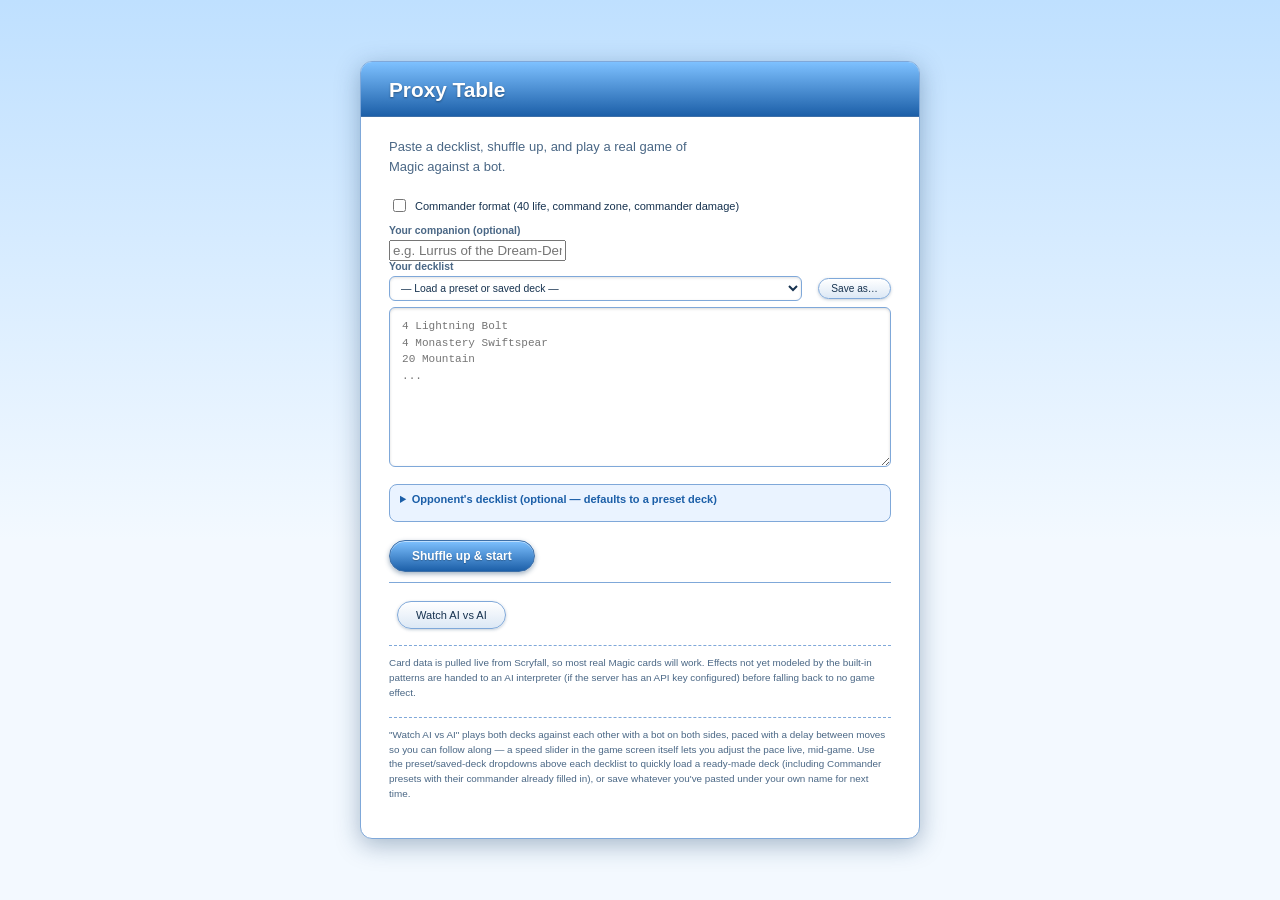
<file: index.html>
<!DOCTYPE html>
<html lang="en">
<head>
<meta charset="UTF-8" />
<meta name="viewport" content="width=device-width, initial-scale=1.0" />
<title>Proxy Table — play Magic against a bot</title>
<link rel="stylesheet" href="styles.css" />
</head>
<body>

  <div id="setup-screen" class="screen">
    <div id="setup-card" class="setup-card">
      <h1>Proxy&nbsp;Table</h1>
      <p class="tagline">Paste a decklist, shuffle up, and play a real game of Magic against a bot.</p>

      <label class="checkbox-label"><input type="checkbox" id="commander-toggle" /> Commander format (40 life, command zone, commander damage)</label>

      <div id="commander-fields" hidden>
        <label class="field-label" for="commander-input">Your commander</label>
        <input type="text" id="commander-input" placeholder="e.g. Aurelia, the Warleader — partners: Name + Name" />
      </div>

      <label class="field-label" for="companion-input">Your companion (optional)</label>
      <input type="text" id="companion-input" placeholder="e.g. Lurrus of the Dream-Den" />

      <label class="field-label" for="deck-input">Your decklist</label>
      <div class="deck-library-row">
        <select class="saved-deck-select" id="mine-deck-select" data-slot="mine">
          <option value="">— Load a preset or saved deck —</option>
        </select>
        <button type="button" class="secondary-button small-button" id="mine-save-button" data-slot="mine">Save as…</button>
      </div>
      <textarea id="deck-input" spellcheck="false" placeholder="4 Lightning Bolt&#10;4 Monastery Swiftspear&#10;20 Mountain&#10;..."></textarea>

      <details id="opponent-details">
        <summary>Opponent's decklist (optional — defaults to a preset deck)</summary>
        <div id="opponent-commander-fields" hidden>
          <label class="field-label" for="opponent-commander-input">Opponent's commander</label>
          <input type="text" id="opponent-commander-input" placeholder="e.g. Slimefoot, the Stowaway — partners: Name + Name" />
        </div>
        <div class="deck-library-row">
          <select class="saved-deck-select" id="theirs-deck-select" data-slot="theirs">
            <option value="">— Load a preset or saved deck —</option>
          </select>
          <button type="button" class="secondary-button small-button" id="theirs-save-button" data-slot="theirs">Save as…</button>
        </div>
        <textarea id="opponent-deck-input" spellcheck="false" placeholder="Leave blank to play against the built-in deck"></textarea>
      </details>

      <div id="setup-error" class="error-text" hidden></div>
      <button id="start-button" class="primary-button">Shuffle up & start</button>
      <div class="watch-row">
        <button id="watch-button" class="secondary-button">Watch AI vs AI</button>
      </div>
      <p class="hint">Card data is pulled live from Scryfall, so most real Magic cards will work. Effects not yet modeled by the built-in patterns are handed to an AI interpreter (if the server has an API key configured) before falling back to no game effect.</p>
      <p class="hint">"Watch AI vs AI" plays both decks against each other with a bot on both sides, paced with a delay between moves so you can follow along — a speed slider in the game screen itself lets you adjust the pace live, mid-game. Use the preset/saved-deck dropdowns above each decklist to quickly load a ready-made deck (including Commander presets with their commander already filled in), or save whatever you've pasted under your own name for next time.</p>
    </div>

    <div id="analyze-card" class="setup-card" hidden>
      <h1>Analyzing your deck…</h1>
      <p id="analyze-status" class="tagline">Checking which cards need extra help…</p>
      <div id="analyze-bar-track"><div id="analyze-bar-fill"></div></div>
      <p class="hint">Cards the built-in patterns already understand don't need this step — only ones with unusual wording get sent for AI interpretation, and each card is only ever analyzed once (future games with it start instantly).</p>
    </div>
  </div>

  <script type="module" src="src/setup.js"></script>
</body>
</html>
</file>
<file: styles.css>
:root {
  /* Early-2000s portal palette (AOL/Yahoo-era): sky-blue page, white
     "window" panels with a glossy blue gradient title bar, pill-shaped
     gradient buttons, orange accents, soft drop shadows, rounded corners. */
  --body-bg-start: #BFE0FF;
  --body-bg-end: #F3F9FF;
  --panel-bg: #FFFFFF;
  --panel-bg-alt: #EAF3FF;
  --header-start: #7EC1FF;
  --header-end: #1C5FA8;
  --header-bg: #1C5FA8;
  --header-text: #FFFFFF;
  --border: #7FA8D9;
  --border-dark: #3D6FA8;
  --text: #16324F;
  --text-dim: #4A6785;
  --link: #0033CC;
  --accent: #CC3333;
  --accent-bright: #FF4D4D;
  --good: #2FA84F;
  --gold: #FF9E1B;
  --card-bg: #F0E9D2;
  --card-text: #1A1610;
  --font-display: Verdana, Arial, sans-serif;
  --font-body: Verdana, Arial, sans-serif;
  /* kept for any stray reference */
  --ink: var(--text);
  --ink-soft: var(--panel-bg);
  --parchment: var(--card-bg);
  --parchment-dim: var(--border);
  --crimson: var(--accent);
  --crimson-bright: var(--accent-bright);
  --forest: var(--good);
  --line: var(--border);
}

* { box-sizing: border-box; }

html, body {
  margin: 0;
  height: 100%;
  background: var(--body-bg-end);
  color: var(--text);
  font-family: var(--font-body);
  font-size: 13px;
}

a { color: var(--link); }

.screen { height: 100%; }

/* ---------- setup screen ---------- */

#setup-screen {
  display: flex;
  align-items: center;
  justify-content: center;
  padding: 24px;
  background: linear-gradient(180deg, var(--body-bg-start), var(--body-bg-end) 60%);
}

.setup-card {
  width: 100%;
  max-width: 560px;
  background: var(--panel-bg);
  border: 1px solid var(--border);
  border-radius: 12px;
  box-shadow: 0 6px 24px rgba(20, 60, 100, 0.35);
  padding: 0 28px 26px;
  overflow: hidden;
}

.setup-card h1 {
  font-family: var(--font-display);
  font-size: 1.6rem;
  font-weight: bold;
  margin: 0 -28px 20px;
  padding: 16px 28px 14px;
  color: var(--header-text);
  background: linear-gradient(180deg, var(--header-start), var(--header-end));
  text-shadow: 0 1px 2px rgba(0,0,0,0.35);
  border-bottom: 1px solid var(--border-dark);
}

.tagline {
  color: var(--text-dim);
  margin: 0 0 20px;
  line-height: 1.5;
  max-width: 46ch;
}

.field-label {
  display: block;
  font-size: 0.8rem;
  font-weight: bold;
  color: var(--text-dim);
  margin-bottom: 4px;
}

.checkbox-label {
  display: flex;
  align-items: center;
  gap: 6px;
  font-size: 0.85rem;
  color: var(--text);
  margin: 12px 0 10px;
  cursor: pointer;
}

#commander-input, #opponent-commander-input {
  width: 100%;
  background: #FFFFFF;
  border: 1px solid var(--border);
  border-radius: 6px;
  color: var(--text);
  font-family: var(--font-body);
  font-size: 0.88rem;
  padding: 7px 10px;
  margin-bottom: 12px;
  box-shadow: inset 0 1px 3px rgba(0,0,0,0.15);
}

#commander-input:focus, #opponent-commander-input:focus {
  outline: none;
  border-color: var(--header-bg);
  box-shadow: 0 0 0 2px rgba(28, 95, 168, 0.3);
}

#deck-input, #opponent-deck-input {
  width: 100%;
  min-height: 160px;
  background: #FFFFFF;
  border: 1px solid var(--border);
  border-radius: 6px;
  color: var(--text);
  font-family: 'Courier New', Courier, monospace;
  font-size: 0.85rem;
  padding: 10px 12px;
  resize: vertical;
  line-height: 1.5;
  box-shadow: inset 0 1px 3px rgba(0,0,0,0.15);
}

#deck-input:focus, #opponent-deck-input:focus {
  outline: none;
  border-color: var(--header-bg);
  box-shadow: 0 0 0 2px rgba(28, 95, 168, 0.3);
}

details {
  margin: 14px 0 8px;
  border: 1px solid var(--border);
  border-radius: 8px;
  background: var(--panel-bg-alt);
  padding: 8px 10px;
}

details summary {
  cursor: pointer;
  color: var(--header-bg);
  font-weight: bold;
  font-size: 0.85rem;
  margin-bottom: 8px;
}

.primary-button {
  background: linear-gradient(180deg, var(--header-start), var(--header-end));
  color: var(--header-text);
  border: 1px solid var(--border-dark);
  border-radius: 16px;
  padding: 8px 22px;
  font-size: 0.92rem;
  font-weight: bold;
  font-family: var(--font-body);
  cursor: pointer;
  margin-top: 10px;
  box-shadow: 0 2px 5px rgba(20, 60, 100, 0.4), inset 0 1px 0 rgba(255,255,255,0.5);
  text-shadow: 0 1px 1px rgba(0,0,0,0.25);
}

.primary-button:hover { background: linear-gradient(180deg, #96D0FF, #2A70C4); }
.primary-button:active { box-shadow: inset 0 2px 5px rgba(0,0,0,0.35); }
.primary-button:disabled { opacity: 0.5; cursor: default; box-shadow: none; }

.secondary-button {
  background: linear-gradient(180deg, #FFFFFF, #DCE8F5);
  color: var(--text);
  border: 1px solid var(--border);
  border-radius: 16px;
  padding: 7px 18px;
  font-size: 0.85rem;
  font-family: var(--font-body);
  cursor: pointer;
  margin-top: 8px;
  margin-left: 8px;
  box-shadow: 0 1px 3px rgba(20, 60, 100, 0.25), inset 0 1px 0 rgba(255,255,255,0.7);
}

.secondary-button:hover { background: linear-gradient(180deg, #FFFFFF, #C8DCF2); }
.secondary-button:active { box-shadow: inset 0 2px 4px rgba(0,0,0,0.2); }
.secondary-button:disabled { opacity: 0.5; cursor: default; box-shadow: none; }

.secondary-button.small-button {
  padding: 4px 12px;
  font-size: 0.78rem;
  margin-top: 0;
}

.deck-library-row {
  display: flex;
  align-items: center;
  gap: 8px;
  margin-bottom: 6px;
}

.saved-deck-select {
  background: #FFFFFF;
  border: 1px solid var(--border);
  border-radius: 6px;
  color: var(--text);
  font-family: var(--font-body);
  font-size: 0.8rem;
  padding: 5px 7px;
  flex: 1;
  min-width: 0;
  box-shadow: inset 0 1px 3px rgba(0,0,0,0.12);
}

.watch-row {
  display: flex;
  align-items: center;
  gap: 8px;
  margin-top: 10px;
  padding-top: 10px;
  border-top: 1px solid var(--border);
}

.watch-row .field-label { margin-bottom: 0; }

.hint {
  color: var(--text-dim);
  font-size: 0.76rem;
  line-height: 1.5;
  margin-top: 16px;
  padding-top: 10px;
  border-top: 1px dashed var(--border);
}

#analyze-status {
  font-size: 0.9rem;
}

#analyze-bar-track {
  width: 100%;
  height: 14px;
  border: 1px solid var(--border);
  border-radius: 8px;
  background: #FFFFFF;
  overflow: hidden;
  margin-top: 12px;
  box-shadow: inset 0 1px 3px rgba(0,0,0,0.2);
}

#analyze-bar-fill {
  height: 100%;
  width: 0%;
  background: linear-gradient(180deg, var(--gold), #E07800);
  transition: width 0.2s ease;
}

.error-text {
  color: var(--accent-bright);
  font-weight: bold;
  font-size: 0.85rem;
  margin-top: 10px;
  border: 1px solid var(--accent-bright);
  border-radius: 6px;
  background: #FFE8E8;
  padding: 6px 10px;
}

/* ---------- game screen ---------- */

/* Explicit row placement (not auto-placement) — with the command zones
   hidden outside Commander mode, plain document-order auto-placement would
   shift #board into whichever row happened to be 1fr only when BOTH zones
   are hidden. The moment either command zone becomes visible again, board
   gets bumped to a fixed-size "auto" row instead and the 1fr track lands on
   a command zone — ballooning it and squeezing the whole board down to
   near-nothing. Naming every row explicitly makes #board reliably keep the
   flexible row regardless of which optional rows are shown. */
#game-screen {
  display: grid;
  grid-template-rows: auto auto 1fr auto auto auto auto;
  height: 100%;
  background: linear-gradient(180deg, var(--body-bg-start), var(--body-bg-end) 30%);
}

#opponent-bar { grid-row: 1; }
#opponent-command-zone { grid-row: 2; }
#board { grid-row: 3; }
#action-bar { grid-row: 4; }
#player-hand { grid-row: 5; }
#player-command-zone { grid-row: 6; }
#player-bar { grid-row: 7; }

.player-bar {
  display: flex;
  align-items: center;
  gap: 16px;
  padding: 7px 14px;
  background: linear-gradient(180deg, var(--panel-bg-alt), #D3E6FA);
  border-bottom: 1px solid var(--border);
  font-size: 0.88rem;
}

#player-bar { border-bottom: none; border-top: 1px solid var(--border); }

.player-bar .name { font-family: var(--font-display); font-weight: bold; font-size: 0.98rem; color: var(--header-bg); }
.player-bar .life {
  background: linear-gradient(180deg, #E05252, var(--accent));
  color: #fff;
  padding: 3px 10px;
  border-radius: 10px;
  border: 1px solid var(--border-dark);
  font-weight: bold;
  box-shadow: inset 0 1px 0 rgba(255,255,255,0.4);
}
.player-bar .life.low { background: linear-gradient(180deg, #922020, #5C1010); }
.player-bar .stat { color: var(--text-dim); }
.player-bar .stat.clickable-stat { cursor: pointer; text-decoration: underline dotted; }
.player-bar .stat.clickable-stat:hover { color: var(--header-bg); }
.player-bar .mana-pool {
  background: #FFFFFF;
  border: 1px solid var(--gold);
  border-radius: 10px;
  color: var(--gold);
  font-weight: bold;
  padding: 2px 8px;
  font-size: 0.8rem;
}

.player-bar .commander-damage {
  background: #FFFFFF;
  border: 1px solid var(--accent);
  border-radius: 10px;
  color: var(--accent);
  font-weight: bold;
  padding: 2px 8px;
  font-size: 0.8rem;
}

.command-zone {
  display: flex;
  align-items: center;
  gap: 8px;
  padding: 3px 14px;
  background: var(--panel-bg-alt);
  border-bottom: 1px solid var(--border);
}

#player-command-zone { border-bottom: none; border-top: 1px solid var(--border); }

.command-zone-label {
  font-size: 0.76rem;
  font-weight: bold;
  color: var(--text-dim);
  text-transform: uppercase;
  letter-spacing: 0.03em;
}

.command-zone .card {
  width: 52px;
}

.command-zone .card .card-image { height: 38px; }
.command-zone .card .card-name { font-size: 0.56rem; padding: 2px 3px 0; }
.command-zone .card .card-type { display: none; }

.command-zone .card.uncastable {
  opacity: 0.55;
}

.commander-tax-badge {
  position: absolute;
  top: 3px;
  left: 4px;
  font-size: 0.58rem;
  font-weight: bold;
  color: #fff;
  background: var(--border-dark);
  border-radius: 4px;
  padding: 1px 4px;
}
.player-bar.is-priority { box-shadow: inset 3px 0 0 var(--gold); }

#board {
  display: grid;
  grid-template-columns: 1fr 130px 1fr;
  gap: 10px;
  padding: 10px 14px;
  overflow: auto;
  align-items: stretch;
}

.battlefield {
  display: flex;
  flex-direction: column;
  gap: 8px;
  padding: 10px;
  background: rgba(255, 255, 255, 0.6);
  border: 1px solid var(--border);
  border-radius: 10px;
  min-height: 220px;
}

.battlefield-row {
  display: flex;
  flex-wrap: wrap;
  align-content: flex-start;
  gap: 8px;
}

.battlefield-lands {
  padding-top: 8px;
  border-top: 1px dashed var(--border);
}

#stack-panel {
  border: 1px solid var(--border);
  border-radius: 10px;
  background: var(--panel-bg);
  padding: 0 0 8px;
  display: flex;
  flex-direction: column;
  gap: 6px;
  overflow: hidden;
  box-shadow: 0 2px 8px rgba(20, 60, 100, 0.2);
}

.stack-title {
  font-family: var(--font-display);
  font-weight: bold;
  color: var(--header-text);
  font-size: 0.82rem;
  padding: 6px 8px;
  background: linear-gradient(180deg, var(--header-start), var(--header-end));
}

.stack-item {
  background: var(--panel-bg-alt);
  border: 1px solid var(--border);
  border-left: 3px solid var(--gold);
  border-radius: 4px;
  margin: 0 8px;
  padding: 6px 8px;
  font-size: 0.78rem;
}

.stack-item.legal-target {
  cursor: pointer;
  box-shadow: 0 0 0 2px var(--gold);
  animation: pulse 1.1s infinite;
}

/* ---------- cards ---------- */

.card {
  width: 108px;
  background: var(--card-bg);
  color: var(--card-text);
  border-radius: 7px;
  border: 1px solid var(--border-dark);
  box-shadow: 0 2px 5px rgba(0,0,0,0.35);
  position: relative;
  cursor: pointer;
  overflow: hidden;
  display: flex;
  flex-direction: column;
  flex-shrink: 0;
  transition: transform 0.1s ease, box-shadow 0.1s ease;
}

.card:hover { transform: translateY(-3px); box-shadow: 0 5px 12px rgba(0,0,0,0.4); }

.card.tapped { transform: rotate(90deg) translateX(0); margin: 0 20px; }
.card.tapped:hover { transform: rotate(90deg) translateY(-3px); }

.card.attacking { box-shadow: 0 0 0 2px var(--accent-bright); }
.card.blocking { box-shadow: 0 0 0 2px var(--good); }
.card.selected { box-shadow: 0 0 0 3px var(--gold); }
.card.legal-target { box-shadow: 0 0 0 3px var(--gold); animation: pulse 1.1s infinite; }
.card.uncastable { filter: grayscale(0.6) brightness(0.85); cursor: default; }

@keyframes oldblink {
  0%, 49% { outline-color: var(--gold); }
  50%, 100% { outline-color: transparent; }
}

@keyframes pulse {
  0%, 100% { box-shadow: 0 0 0 2px var(--gold); }
  50% { box-shadow: 0 0 0 5px var(--gold); }
}

.card-image { width: 100%; height: 62px; object-fit: cover; object-position: top; background: #999; }
.card-name { font-size: 0.66rem; font-weight: bold; padding: 3px 5px 0; line-height: 1.15; }
.card-type { font-size: 0.56rem; color: #4a4238; padding: 0 5px 4px; }
.card-cost { position: absolute; top: 3px; right: 4px; display: flex; gap: 1px; }
.card-cost .mana-pip { width: 12px; height: 12px; font-size: 7px; }
.card-pt {
  align-self: flex-end;
  margin: 1px 5px 4px 0;
  font-size: 0.64rem;
  font-weight: bold;
  background: #FFFFFF;
  border: 1px solid var(--border-dark);
  border-radius: 4px 0 4px 0;
  padding: 0 5px;
}
.card-damage { color: var(--accent); }

.card-count {
  position: absolute;
  bottom: 3px;
  left: 4px;
  font-size: 0.62rem;
  font-weight: bold;
  color: #fff;
  background: var(--border-dark);
  border-radius: 8px;
  padding: 1px 6px;
}

.card-ability-badge {
  position: absolute;
  top: 3px;
  left: 4px;
  width: 15px;
  height: 15px;
  border-radius: 50%;
  background: radial-gradient(circle at 35% 30%, #FFD27A, var(--gold));
  color: #5A3800;
  font-size: 0.68rem;
  font-weight: bold;
  display: flex;
  align-items: center;
  justify-content: center;
  border: 1px solid var(--border-dark);
  animation: pulse 1.4s infinite;
}

.card-counters-badge {
  position: absolute;
  top: 3px;
  left: 50%;
  transform: translateX(-50%);
  font-size: 0.56rem;
  font-weight: bold;
  color: var(--text);
  background: #FFFFFF;
  border: 1px solid var(--border-dark);
  border-radius: 8px;
  padding: 1px 5px;
  white-space: nowrap;
  max-width: 90%;
  overflow: hidden;
  text-overflow: ellipsis;
}

.card-detail-button {
  position: absolute;
  bottom: 3px;
  left: 50%;
  transform: translateX(-50%);
  width: 15px;
  height: 15px;
  padding: 0;
  border-radius: 50%;
  border: 1px solid var(--border-dark);
  background: rgba(255,255,255,0.9);
  font-size: 8px;
  line-height: 1;
  cursor: pointer;
  display: flex;
  align-items: center;
  justify-content: center;
}

.card-attached-row {
  position: absolute;
  bottom: 3px;
  right: 4px;
  display: flex;
  gap: 2px;
}

.card-attached-chip {
  width: 14px;
  height: 14px;
  border-radius: 50%;
  background: radial-gradient(circle at 35% 30%, #6FD98A, var(--good));
  color: #fff;
  font-size: 0.6rem;
  display: flex;
  align-items: center;
  justify-content: center;
  border: 1px solid var(--border-dark);
}

.card-blocking-check {
  position: absolute;
  top: 20px;
  right: 4px;
  width: 16px;
  height: 16px;
  border-radius: 50%;
  background: radial-gradient(circle at 35% 30%, #6FD98A, var(--good));
  color: #fff;
  font-size: 0.7rem;
  font-weight: bold;
  display: flex;
  align-items: center;
  justify-content: center;
  border: 1px solid var(--border-dark);
}

/* Mutually exclusive with blocking (a creature can't attack and block in
   the same combat), so this reuses the exact same slot. */
.card-attacking-check {
  position: absolute;
  top: 20px;
  right: 4px;
  width: 16px;
  height: 16px;
  border-radius: 50%;
  background: radial-gradient(circle at 35% 30%, #FF8A8A, var(--accent-bright));
  color: #fff;
  font-size: 0.7rem;
  font-weight: bold;
  display: flex;
  align-items: center;
  justify-content: center;
  border: 1px solid var(--border-dark);
}

.hand-card { width: 116px; }

.exiled-playable-card { position: relative; }
.exiled-badge {
  position: absolute;
  bottom: 0;
  left: 0;
  right: 0;
  font-size: 10px;
  text-align: center;
  background: rgba(0, 0, 0, 0.7);
  color: #fff;
  padding: 2px 4px;
  pointer-events: none;
}

/* ---------- hand ---------- */

#player-hand {
  display: flex;
  gap: 8px;
  padding: 8px 14px;
  overflow-x: auto;
  background: rgba(255, 255, 255, 0.55);
  border-top: 1px solid var(--border);
  min-height: 148px;
}

/* ---------- action bar ---------- */

#action-bar {
  display: flex;
  align-items: center;
  justify-content: space-between;
  padding: 7px 14px;
  background: linear-gradient(180deg, var(--panel-bg-alt), #D3E6FA);
  border-top: 1px solid var(--border);
  border-bottom: 1px solid var(--border);
}

#step-indicator {
  font-family: var(--font-display);
  font-weight: bold;
  font-size: 0.95rem;
  color: var(--header-bg);
}

#action-buttons { display: flex; gap: 8px; }

#watch-speed-row {
  display: flex;
  align-items: center;
  gap: 8px;
  font-size: 0.82rem;
  color: var(--text-dim);
}

#watch-speed-row[hidden] { display: none; }

#watch-speed-slider { width: 140px; }

#watch-speed-label { min-width: 56px; }

.action-button {
  background: linear-gradient(180deg, #FFFFFF, #DCE8F5);
  color: var(--text);
  border: 1px solid var(--border);
  border-radius: 14px;
  padding: 7px 16px;
  font-family: var(--font-body);
  cursor: pointer;
  font-size: 0.85rem;
  box-shadow: 0 1px 3px rgba(20, 60, 100, 0.25), inset 0 1px 0 rgba(255,255,255,0.7);
}

.action-button:hover { background: linear-gradient(180deg, #FFFFFF, #C8DCF2); }
.action-button:active { box-shadow: inset 0 2px 4px rgba(0,0,0,0.2); }
.action-button.primary { background: linear-gradient(180deg, #6FD98A, var(--good)); color: #fff; border-color: #1E7A38; }
.action-button.danger { background: linear-gradient(180deg, #E05252, var(--accent)); color: #fff; border-color: #8A1F1F; }
.action-button:disabled { opacity: 0.4; cursor: default; box-shadow: none; }

/* ---------- targeting ---------- */

#targeting-banner {
  position: fixed;
  top: 12px;
  left: 50%;
  transform: translateX(-50%);
  background: linear-gradient(180deg, #FFC85C, var(--gold));
  color: #5A3800;
  border: 1px solid #B87200;
  border-radius: 14px;
  padding: 8px 18px;
  font-size: 0.85rem;
  font-weight: bold;
  box-shadow: 0 3px 10px rgba(0,0,0,0.3);
  z-index: 20;
}

.targetable-player { box-shadow: 0 0 0 3px var(--gold); border-radius: 10px; animation: pulse 1.1s infinite; cursor: pointer; }

/* ---------- card tooltip ---------- */

#card-tooltip {
  position: fixed;
  z-index: 40;
  width: 240px;
  background: var(--panel-bg);
  border: 1px solid var(--border);
  border-radius: 10px;
  padding: 0 0 10px;
  overflow: hidden;
  pointer-events: none;
  box-shadow: 0 6px 20px rgba(0,0,0,0.35);
}

.tooltip-name {
  font-family: var(--font-display);
  font-weight: bold;
  font-size: 0.92rem;
  color: var(--header-text);
  margin-bottom: 6px;
  padding: 8px 10px 6px;
  background: linear-gradient(180deg, var(--header-start), var(--header-end));
  display: flex;
  align-items: center;
  justify-content: space-between;
  gap: 8px;
}

.tooltip-type, .tooltip-text, .tooltip-pt { padding-left: 10px; padding-right: 10px; }

.tooltip-cost { display: flex; gap: 2px; flex-shrink: 0; }

.mana-pip {
  display: inline-flex;
  align-items: center;
  justify-content: center;
  width: 15px;
  height: 15px;
  flex-shrink: 0;
  border-radius: 50%;
  font-size: 9px;
  font-weight: bold;
  font-family: var(--font-body);
  border: 1px solid rgba(0,0,0,0.45);
  line-height: 1;
}

.tooltip-type {
  font-size: 0.75rem;
  font-style: italic;
  color: var(--text-dim);
  margin-bottom: 6px;
}

.tooltip-text {
  font-size: 0.8rem;
  color: var(--text);
  line-height: 1.4;
  white-space: pre-line;
}

.tooltip-pt {
  display: block;
  margin-top: 6px;
  font-size: 0.8rem;
  font-weight: bold;
  color: var(--header-bg);
}

/* ---------- log ---------- */

#log-toggle {
  position: fixed;
  bottom: 12px;
  right: 12px;
  background: linear-gradient(180deg, var(--header-start), var(--header-end));
  color: #fff;
  border: 1px solid var(--border-dark);
  border-radius: 20px;
  padding: 8px 18px;
  cursor: pointer;
  font-weight: bold;
  box-shadow: 0 2px 6px rgba(0,0,0,0.3);
  z-index: 15;
}

#log-toggle:active { box-shadow: inset 0 2px 4px rgba(0,0,0,0.3); }

#log-error-badge {
  position: absolute;
  top: -6px;
  right: -6px;
  min-width: 18px;
  height: 18px;
  padding: 0 4px;
  border-radius: 9px;
  background: var(--accent);
  color: #fff;
  border: 1px solid #8A1F1F;
  font-size: 0.68rem;
  font-weight: bold;
  line-height: 16px;
  text-align: center;
}

/* ---------- error toasts ---------- */
/* A brief, auto-dismissing alert for anything log-worthy of the player's
   attention (an unmodeled effect, a safety-cap/cascade-depth trip, or an
   actual thrown JS error) — surfaced immediately instead of requiring the
   collapsed log panel to be opened and scanned, especially useful during
   unattended "Watch AI vs AI" games. */

#error-toast-container {
  position: fixed;
  top: 12px;
  right: 12px;
  display: flex;
  flex-direction: column;
  gap: 8px;
  z-index: 30;
  max-width: min(360px, calc(100vw - 24px));
}

.error-toast {
  background: linear-gradient(180deg, #E05252, var(--accent));
  color: #fff;
  border: 1px solid #8A1F1F;
  border-radius: 10px;
  padding: 8px 12px;
  font-size: 0.78rem;
  box-shadow: 0 4px 14px rgba(0,0,0,0.35);
  animation: toast-in 0.2s ease-out;
}

.error-toast-kind {
  font-weight: bold;
  text-transform: uppercase;
  font-size: 0.66rem;
  letter-spacing: 0.03em;
  opacity: 0.85;
  display: block;
  margin-bottom: 2px;
}

@keyframes toast-in {
  from { opacity: 0; transform: translateY(-8px); }
  to { opacity: 1; transform: translateY(0); }
}

#log-panel {
  position: fixed;
  bottom: 56px;
  right: 12px;
  width: 340px;
  max-height: 40vh;
  background: var(--panel-bg);
  border: 1px solid var(--border);
  border-radius: 10px;
  padding: 10px;
  overflow-y: auto;
  font-size: 0.78rem;
  color: var(--text-dim);
  box-shadow: 0 6px 20px rgba(0,0,0,0.3);
  z-index: 15;
}

#log-lines div { padding: 2px 0; border-bottom: 1px dotted var(--border); }
#log-lines div.log-error-line { color: #E05252; font-weight: 600; }

/* ---------- card detail panel ---------- */

#card-detail-panel:not([hidden]) {
  position: fixed;
  top: 50%;
  left: 50%;
  transform: translate(-50%, -50%);
  width: min(460px, 92vw);
  max-height: 80vh;
  background: var(--panel-bg);
  border: 1px solid var(--border);
  border-radius: 12px;
  padding: 0 0 14px;
  overflow: hidden;
  z-index: 46;
  display: flex;
  flex-direction: column;
  box-shadow: 0 10px 40px rgba(0,0,0,0.45);
}

#card-detail-header {
  display: flex;
  align-items: center;
  justify-content: space-between;
  padding: 10px 14px;
  background: linear-gradient(180deg, var(--header-start), var(--header-end));
}

#card-detail-title {
  font-family: var(--font-display);
  font-weight: bold;
  color: var(--header-text);
  text-shadow: 0 1px 1px rgba(0,0,0,0.3);
}

#card-detail-body {
  display: flex;
  gap: 12px;
  padding: 12px 14px 0;
  overflow-y: auto;
}

#card-detail-visual .card { width: 130px; cursor: default; }
#card-detail-visual .card:hover { transform: none; box-shadow: 0 2px 5px rgba(0,0,0,0.35); }
#card-detail-visual .card-image { height: 90px; }

#card-detail-info { flex: 1; min-width: 0; }

#card-detail-type {
  font-size: 0.8rem;
  font-style: italic;
  color: var(--text-dim);
  margin-bottom: 6px;
}

#card-detail-text {
  font-size: 0.82rem;
  line-height: 1.4;
  white-space: pre-line;
  margin-bottom: 10px;
}

#card-detail-abilities {
  display: flex;
  flex-direction: column;
  gap: 6px;
}

.card-detail-ability-row {
  display: flex;
  align-items: center;
  justify-content: space-between;
  gap: 8px;
  background: var(--panel-bg-alt);
  border: 1px solid var(--border);
  border-radius: 8px;
  padding: 6px 10px;
}

.card-detail-ability-text {
  font-size: 0.78rem;
  color: var(--text);
  flex: 1;
}

.card-detail-ability-row .action-button {
  flex-shrink: 0;
  padding: 4px 12px;
}

/* ---------- graveyard panel ---------- */

#graveyard-panel:not([hidden]) {
  position: fixed;
  top: 50%;
  left: 50%;
  transform: translate(-50%, -50%);
  width: min(600px, 90vw);
  max-height: 70vh;
  background: var(--panel-bg);
  border: 1px solid var(--border);
  border-radius: 12px;
  padding: 0 14px 14px;
  overflow: hidden;
  z-index: 45;
  display: flex;
  flex-direction: column;
  gap: 10px;
  box-shadow: 0 10px 40px rgba(0,0,0,0.45);
}

#graveyard-panel-header {
  display: flex;
  align-items: center;
  justify-content: space-between;
  margin: 0 -14px;
  padding: 10px 14px;
  background: linear-gradient(180deg, var(--header-start), var(--header-end));
}

#graveyard-panel-title {
  font-family: var(--font-display);
  font-weight: bold;
  color: var(--header-text);
  text-shadow: 0 1px 1px rgba(0,0,0,0.3);
}

#graveyard-panel-cards {
  display: flex;
  flex-wrap: wrap;
  gap: 8px;
  overflow-y: auto;
}

.graveyard-card { position: relative; padding-bottom: 22px; }
.graveyard-activate-button {
  position: absolute;
  bottom: 2px;
  left: 2px;
  right: 2px;
  padding: 2px 4px;
  font-size: 0.7rem;
  border-radius: 8px;
}

/* ---------- game over ---------- */

#gameover-overlay {
  position: fixed;
  inset: 0;
  background: rgba(10, 30, 55, 0.55);
  align-items: center;
  justify-content: center;
  z-index: 30;
}

#gameover-overlay:not([hidden]) { display: flex; }

#gameover-card {
  background: var(--panel-bg);
  border: 1px solid var(--border);
  border-radius: 14px;
  padding: 0 40px 30px;
  overflow: hidden;
  text-align: center;
  box-shadow: 0 14px 50px rgba(0,0,0,0.5);
}

#gameover-text {
  font-family: var(--font-display);
  font-weight: bold;
  font-size: 1.4rem;
  margin: 0 -40px 20px;
  padding: 20px 40px;
  color: #fff;
  background: linear-gradient(180deg, var(--header-start), var(--header-end));
  text-shadow: 0 1px 2px rgba(0,0,0,0.35);
}

@media (max-width: 860px) {
  #board { grid-template-columns: 1fr; }
  #stack-panel { min-height: 60px; }
}

/* ---------- in-page dialogs (prompt/alert/confirm replacement) ---------- */

.dialog-overlay {
  position: fixed;
  inset: 0;
  background: rgba(10, 30, 55, 0.5);
  display: flex;
  align-items: center;
  justify-content: center;
  z-index: 50;
}

.dialog-box {
  background: var(--panel-bg);
  border: 1px solid var(--border);
  border-radius: 12px;
  padding: 18px 22px;
  min-width: 280px;
  max-width: 480px;
  box-shadow: 0 12px 40px rgba(0,0,0,0.4);
}

.dialog-message {
  font-family: var(--font-body);
  font-size: 0.9rem;
  color: var(--text);
  margin-bottom: 12px;
  white-space: pre-line;
}

.dialog-input {
  width: 100%;
  box-sizing: border-box;
  padding: 6px 9px;
  margin-bottom: 14px;
  background: #FFFFFF;
  border: 1px solid var(--border);
  border-radius: 6px;
  color: var(--text);
  font-size: 0.9rem;
  box-shadow: inset 0 1px 3px rgba(0,0,0,0.15);
}

.dialog-buttons {
  display: flex;
  justify-content: flex-end;
  gap: 8px;
}
</file>
